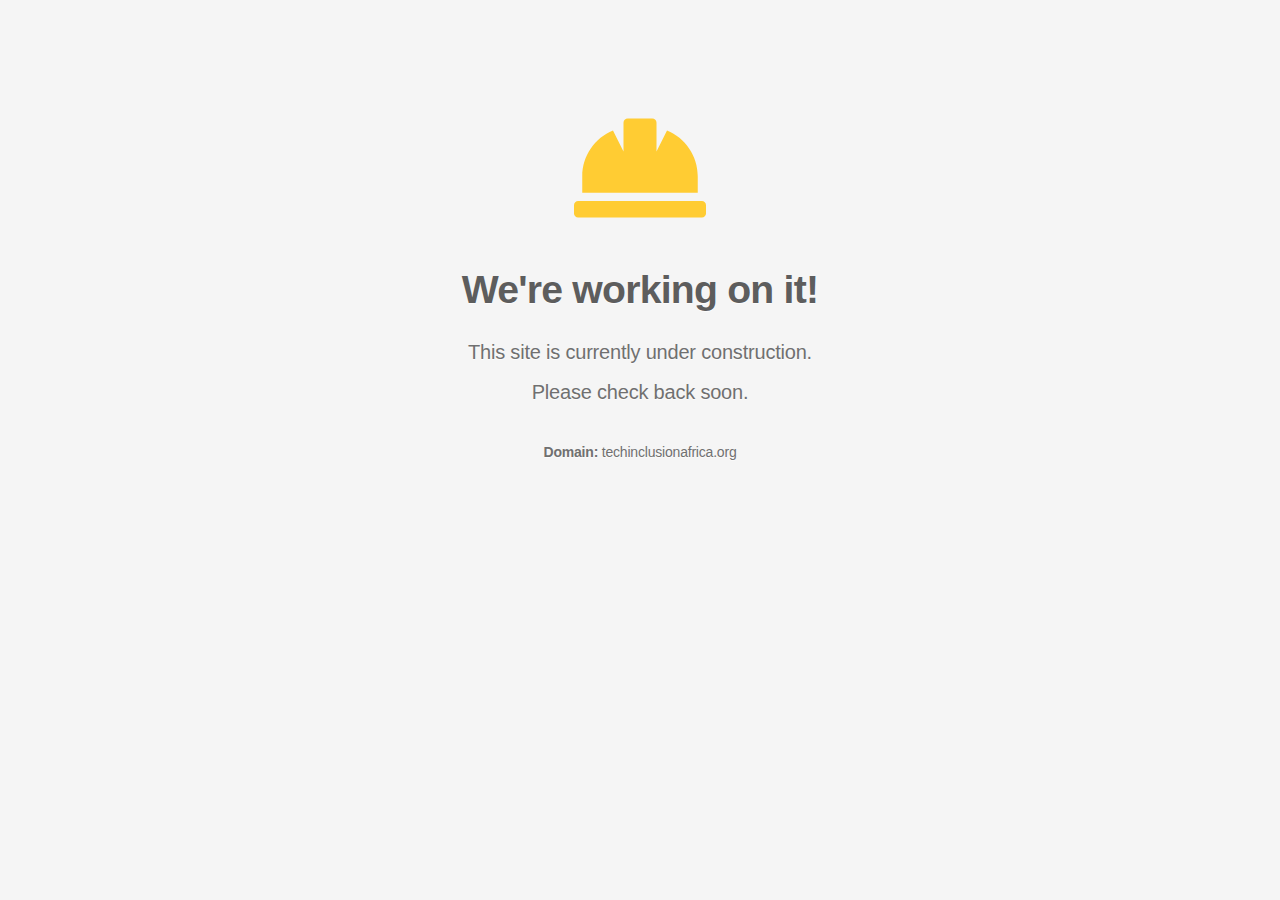
<file: index.html>
<!DOCTYPE html>
<html lang="en">
	<head>
		<meta charset="utf-8" />
		<meta name="viewport" content="width=device-width, initial-scale=1" />
		<title>Coming Soon</title>
		<style>
			body {
				background-color: #f5f5f5;
				margin-top: 8%;
				color: #5d5d5d;
				font-family: -apple-system, BlinkMacSystemFont, "Segoe UI", Roboto, "Helvetica Neue", Arial,
					"Noto Sans", sans-serif, "Apple Color Emoji", "Segoe UI Emoji", "Segoe UI Symbol",
					"Noto Color Emoji";
				text-shadow: 0px 1px 1px rgba(255, 255, 255, 0.75);
				text-align: center;
			}

			h1 {
				font-size: 2.45em;
				font-weight: 700;
				color: #5d5d5d;
				letter-spacing: -0.02em;
				margin-bottom: 30px;
				margin-top: 30px;
			}

			.container {
				width: 100%;
				margin-right: auto;
				margin-left: auto;
			}

			.animate__animated {
				animation-duration: 1s;
				animation-fill-mode: both;
			}

			.animate__fadeIn {
				animation-name: fadeIn;
			}

			.info {
				color: #5594cf;
				fill: #5594cf;
			}

			.error {
				color: #c92127;
				fill: #c92127;
			}

			.warning {
				color: #ffcc33;
				fill: #ffcc33;
			}

			.success {
				color: #5aba47;
				fill: #5aba47;
			}

			.icon-large {
				height: 132px;
				width: 132px;
			}

			.description-text {
				color: #707070;
				letter-spacing: -0.01em;
				font-size: 1.25em;
				line-height: 20px;
			}

			.footer {
				margin-top: 40px;
				font-size: 0.7em;
			}

			.animate__delay-1s {
				animation-delay: 1s;
			}

			@keyframes fadeIn {
				from {
					opacity: 0;
				}
				to {
					opacity: 1;
				}
			}
		</style>
	</head>
	<body>
		<div class="container">
			<div class="row">
				<div class="col">
					<div class="animate__animated animate__fadeIn">
						<svg
							class="warning icon-large fa-hard-hat"
							xmlns="http://www.w3.org/2000/svg"
							viewBox="0 0 512 512"
						>
							<path
								d="M480 288c0-80.25-49.28-148.92-119.19-177.62L320 192V80a16 16 0 0 0-16-16h-96a16 16 0 0 0-16 16v112l-40.81-81.62C81.28 139.08 32 207.75 32 288v64h448zm16 96H16a16 16 0 0 0-16 16v32a16 16 0 0 0 16 16h480a16 16 0 0 0 16-16v-32a16 16 0 0 0-16-16z"
							></path>
						</svg>
					</div>
					<h1 class="animate__animated animate__fadeIn">We're working on it!</h1>
					<div class="description-text animate__animated animate__fadeIn animate__delay-1s">
						<p>This site is currently under construction.</p>
						<p>Please check back soon.</p>
						<section class="footer"><strong>Domain:</strong> techinclusionafrica.org</section>
					</div>
				</div>
			</div>
		</div>
	</body>
</html>
</file>
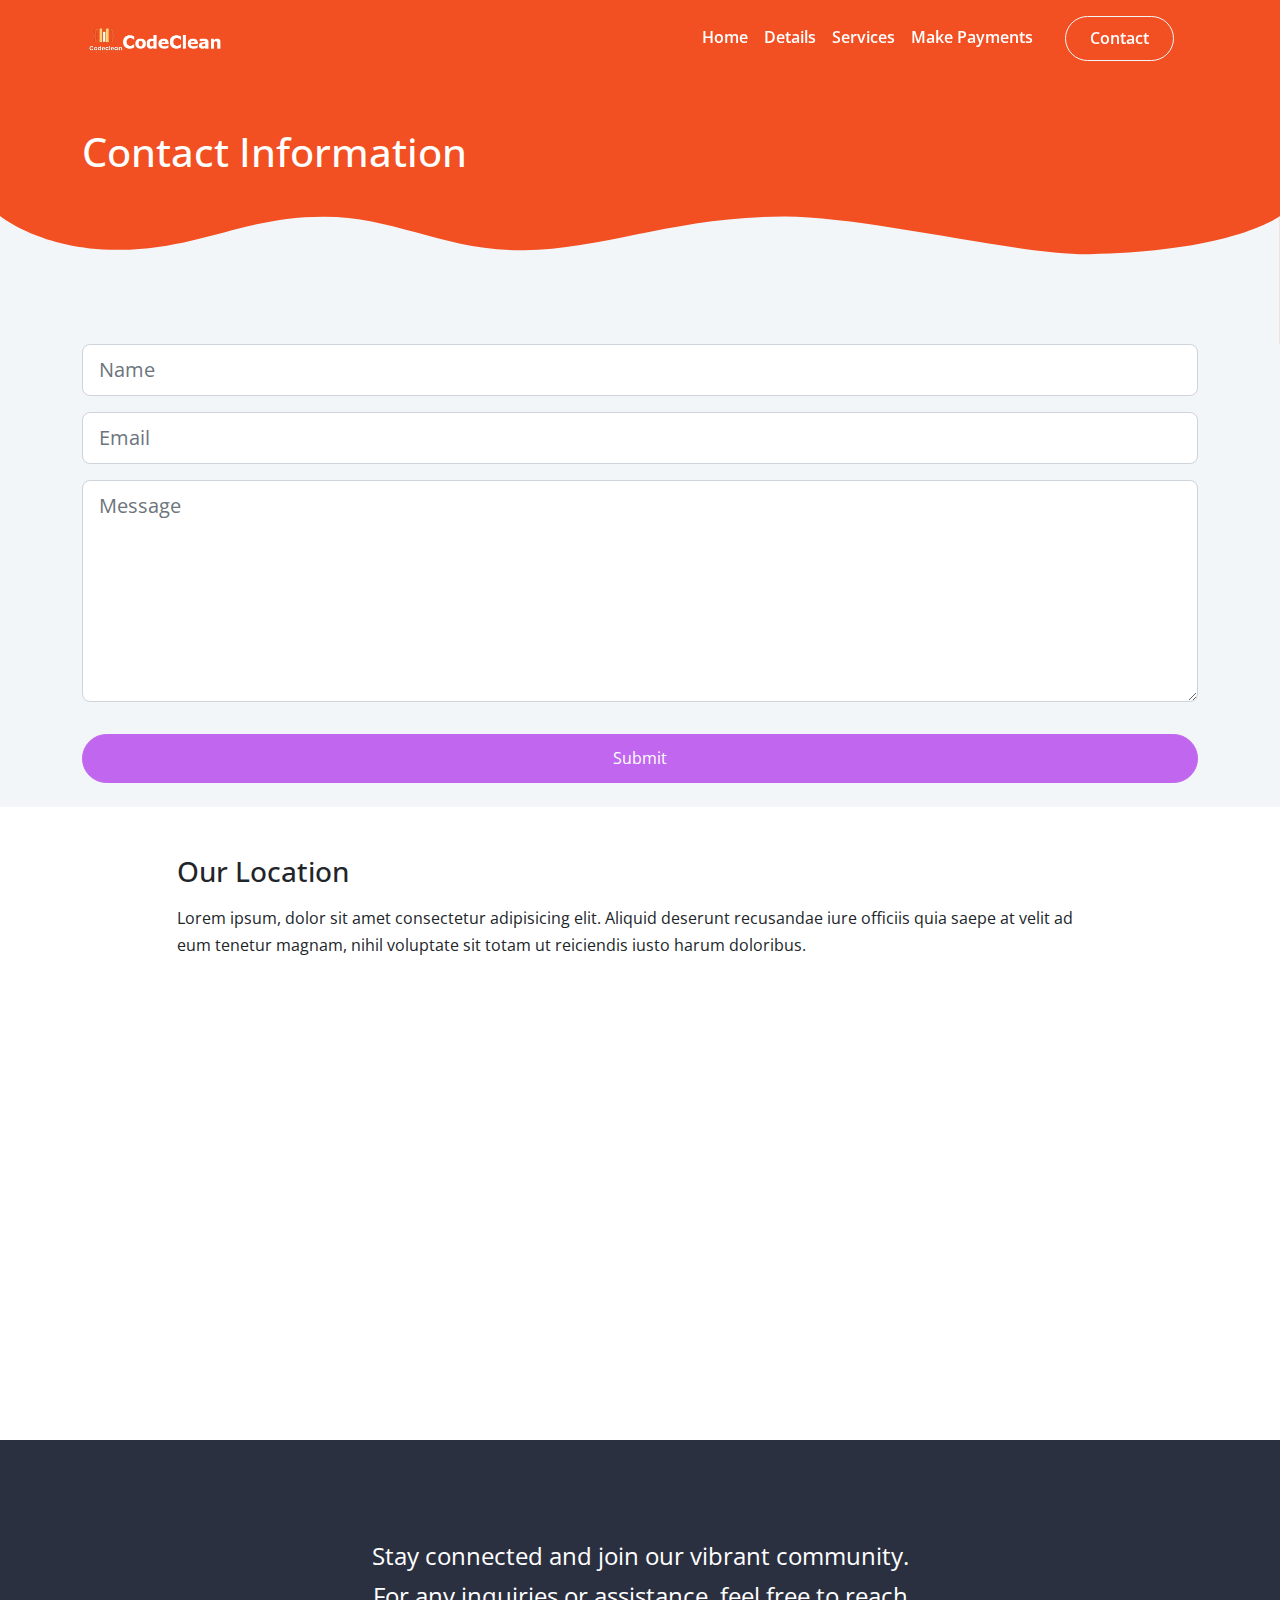
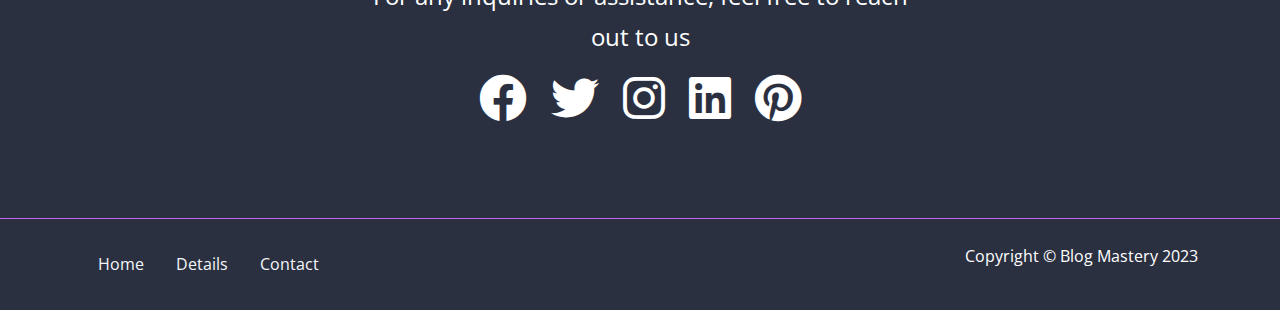
<file: contact.html>
<!DOCTYPE html>
<html lang="en">
  <head>
    <meta charset="UTF-8" />
    <meta http-equiv="X-UA-Compatible" content="IE=edge" />
    <meta name="viewport" content="width=device-width, initial-scale=1.0" />
    <link
      href="https://fonts.googleapis.com/css2?family=Open+Sans:ital,wght@0,400;0,600;0,700;1,400&display=swap"
      rel="stylesheet"
    />
    <link rel="stylesheet" href="css/font-awesome.css" />
    <link rel="stylesheet" href="css/bootstrap.css" />
    <link rel="stylesheet" href="css/styles.css" />
    <link rel="icon" href="images/favicon.png" />
    <title>Free E-Book | Start Your Own Blog</title>
  </head>
  <body>
    <!-- Navigation -->
    <nav class="navbar navbar-expand-lg fixed-top navbar-dark">
      <div class="container">
        <a href="index.html" class="navbar-brand">
          <img src="images/logo22.png" alt="" width="225" />
        </a>
        <button
          class="navbar-toggler"
          type="button"
          data-bs-toggle="collapse"
          data-bs-target="#navbarNavDropdown"
        >
          <span class="navbar-toggler-icon"></span>
        </button>
        <div class="collapse navbar-collapse" id="navbarNavDropdown">
          <ul class="navbar-nav ms-auto">
            <li class="nav-item">
              <a href="index.html" class="nav-link fw-semibold">Home</a>
            </li>
            <li class="nav-item">
              <a href="#details" class="nav-link fw-semibold">Details</a>
            </li>
			 <li class="nav-item">
              <a href="#details" class="nav-link fw-semibold">Services</a>
            </li>
			 <li class="nav-item">
              <a href="#details" class="nav-link fw-semibold">Make Payments</a>
            </li>
            <li class="nav-item">
              <a
                href="contact.html"
                class="nav-link btn btn-outline-light fw-semibold px-4 mx-4"
                >Contact</a
              >
            </li>
          </ul>
        </div>
      </div>
    </nav>

    <!-- Header -->
    <header class="header">
      <!-- Hero -->
      <div class="hero text-white pt-7 pb-4">
        <div class="container-xl">
          <div class="row">
            <div class="col-12">
              <h1>Contact Information</h1>
            </div>
          </div>
        </div>
      </div>
      <svg
        class="frame-decoration"
        data-name="Layer 2"
        xmlns="http://www.w3.org/2000/svg"
        preserveAspectRatio="none"
        viewBox="0 0 1920 192.275"
      >
        <defs>
          <style>
            .cls-1 {
              fill: #f3f6f9;
            }
          </style>
        </defs>
        <title>frame-decoration</title>
        <path
          class="cls-1"
          d="M0,158.755s63.9,52.163,179.472,50.736c121.494-1.5,185.839-49.738,305.984-49.733,109.21,0,181.491,51.733,300.537,50.233,123.941-1.562,225.214-50.126,390.43-50.374,123.821-.185,353.982,58.374,458.976,56.373,217.907-4.153,284.6-57.236,284.6-57.236V351.03H0V158.755Z"
          transform="translate(0 -158.755)"
        />
      </svg>
    </header>

    <!-- Contact Form -->
    <section class="contact bg-light pb-4">
      <div class="container">
        <div class="row">
          <div class="col-12">
            <form action="https://formspree.io/f/mrgvnzvq" method="POST">
              <div class="mb-3">
                <input
                  type="text"
                  class="form-control form-control-lg"
                  name="name"
                  placeholder="Name"
                />
              </div>
              <div class="mb-3">
                <input
                  type="email"
                  class="form-control form-control-lg"
                  name="email"
                  placeholder="Email"
                />
              </div>
              <div class="mb-3">
                <textarea
                  class="form-control form-control-lg"
                  name="message"
                  rows="6"
                  placeholder="Message"
                ></textarea>
              </div>
              <div class="d-grid">
                <button type="submit" class="btn btn-primary text-white mt-3">
                  Submit
                </button>
              </div>
            </form>
          </div>
        </div>
      </div>
    </section>

    <!-- Map -->
    <section class="location my-5">
      <div class="container">
        <div class="row">
          <div class="col-10 offset-1">
            <h3>Our Location</h3>
            <p class="mb-4">
              Lorem ipsum, dolor sit amet consectetur adipisicing elit. Aliquid
              deserunt recusandae iure officiis quia saepe at velit ad eum
              tenetur magnam, nihil voluptate sit totam ut reiciendis iusto
              harum doloribus.
            </p>
            <div class="map">
              <iframe src="https://maps.google.com/maps?width=600&amp;height=400&amp;hl=en&amp;q=kenya kamuguga&amp;t=k&amp;z=14&amp;ie=UTF8&amp;iwloc=B&amp;output=embed" allowfullscreen>
			  </iframe>
            </div>
			
          </div>
        </div>
      </div>
    </section>

    <!-- Social -->
    <section class="social text-bg-dark py-6 overflow-hidden">
      <div class="container">
        <div class="row">
          <div class="col-md-6 offset-md-3 text-center fs-4">
            <p>
              Stay connected and join our vibrant community. For any inquiries
              or assistance, feel free to reach out to us
            </p>
            <div class="social-icons d-flex justify-content-center gap-4">
              <i class="fab fa-facebook fa-2x"></i>
              <i class="fab fa-twitter fa-2x"></i>
              <i class="fab fa-instagram fa-2x"></i>
              <i class="fab fa-linkedin fa-2x"></i>
              <i class="fab fa-pinterest fa-2x"></i>
            </div>
          </div>
        </div>
      </div>
    </section>

    <!-- Footer -->
    <footer class="border-top border-primary bg-dark text-white py-4">
      <div class="container">
        <div class="row">
          <div class="col-md-8">
            <ul class="nav">
              <li class="nav-item">
                <a href="index.html" class="nav-link link-light">Home</a>
              </li>
              <li class="nav-item">
                <a href="#details" class="nav-link link-light">Details</a>
              </li>
              <li class="nav-item">
                <a href="contact.html" class="nav-link link-light">Contact</a>
              </li>
            </ul>
          </div>
          <div class="col-md-4">
            <p class="text-end d-none d-md-block">
              Copyright &copy; Blog Mastery 2023
            </p>
          </div>
        </div>
      </div>
    </footer>

    <script src="js/bootstrap.bundle.min.js"></script>
    <script src="js/script.js"></script>
  </body>
</html>
</file>
<file: css/styles.css>
.navbar .btn-outline-light:hover {
  color: var(--bs-dark);
}

.navbar {
  transition: all 0.5s ease-in-out;
}

.navbar-sticky {
  opacity: 0.9;
  box-shadow: 0 0 10px rgba(0, 0, 0, 0.5);
}

.header {
  background: url(../images/header-background.jpg) center center no-repeat;
  background-size: cover;
  background:#f25022;
}
.headerr{
	
	background:#00A4EF;
	
}
.testimonials{
	background:#7fba00;
	color:white;
}
.social{
	background:#00A4EF;
	color:white;
}
footer{
	background:#00A4EF;
}




.modal-dialog {
  max-width: 1040px;
}

.download {
  background: url("../images/download-background.jpg") center center no-repeat;
  background-size: cover;
}

.map iframe {
  left: 0;
  top: 0;
  height: 400px;
  width: 100%;
  border: none;
}

@media (max-width: 1000px) {
  .navbar {
    background: var(--bs-dark);
  }
  .hero .image-container {
    display: flex;
    justify-content: center;
  }
  .hero .text-container {
    text-align: center;
  }
}
</file>
